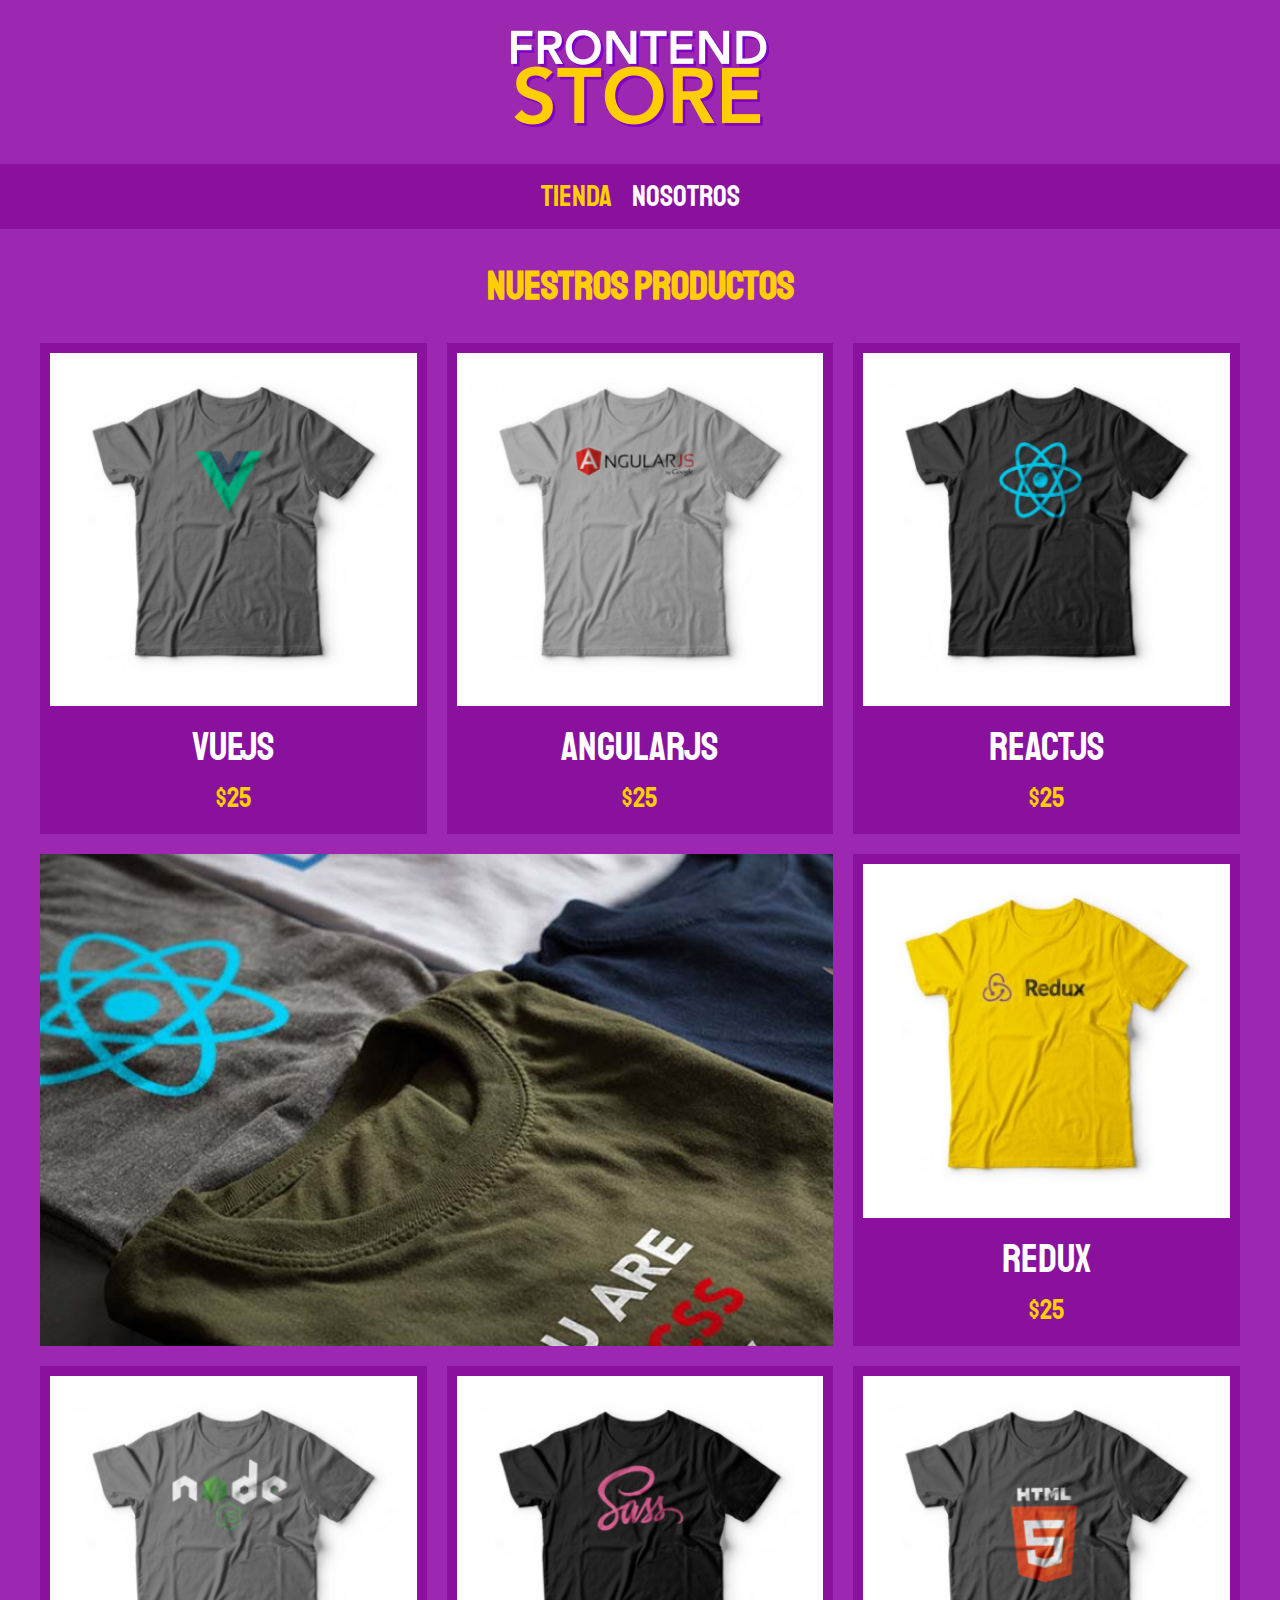
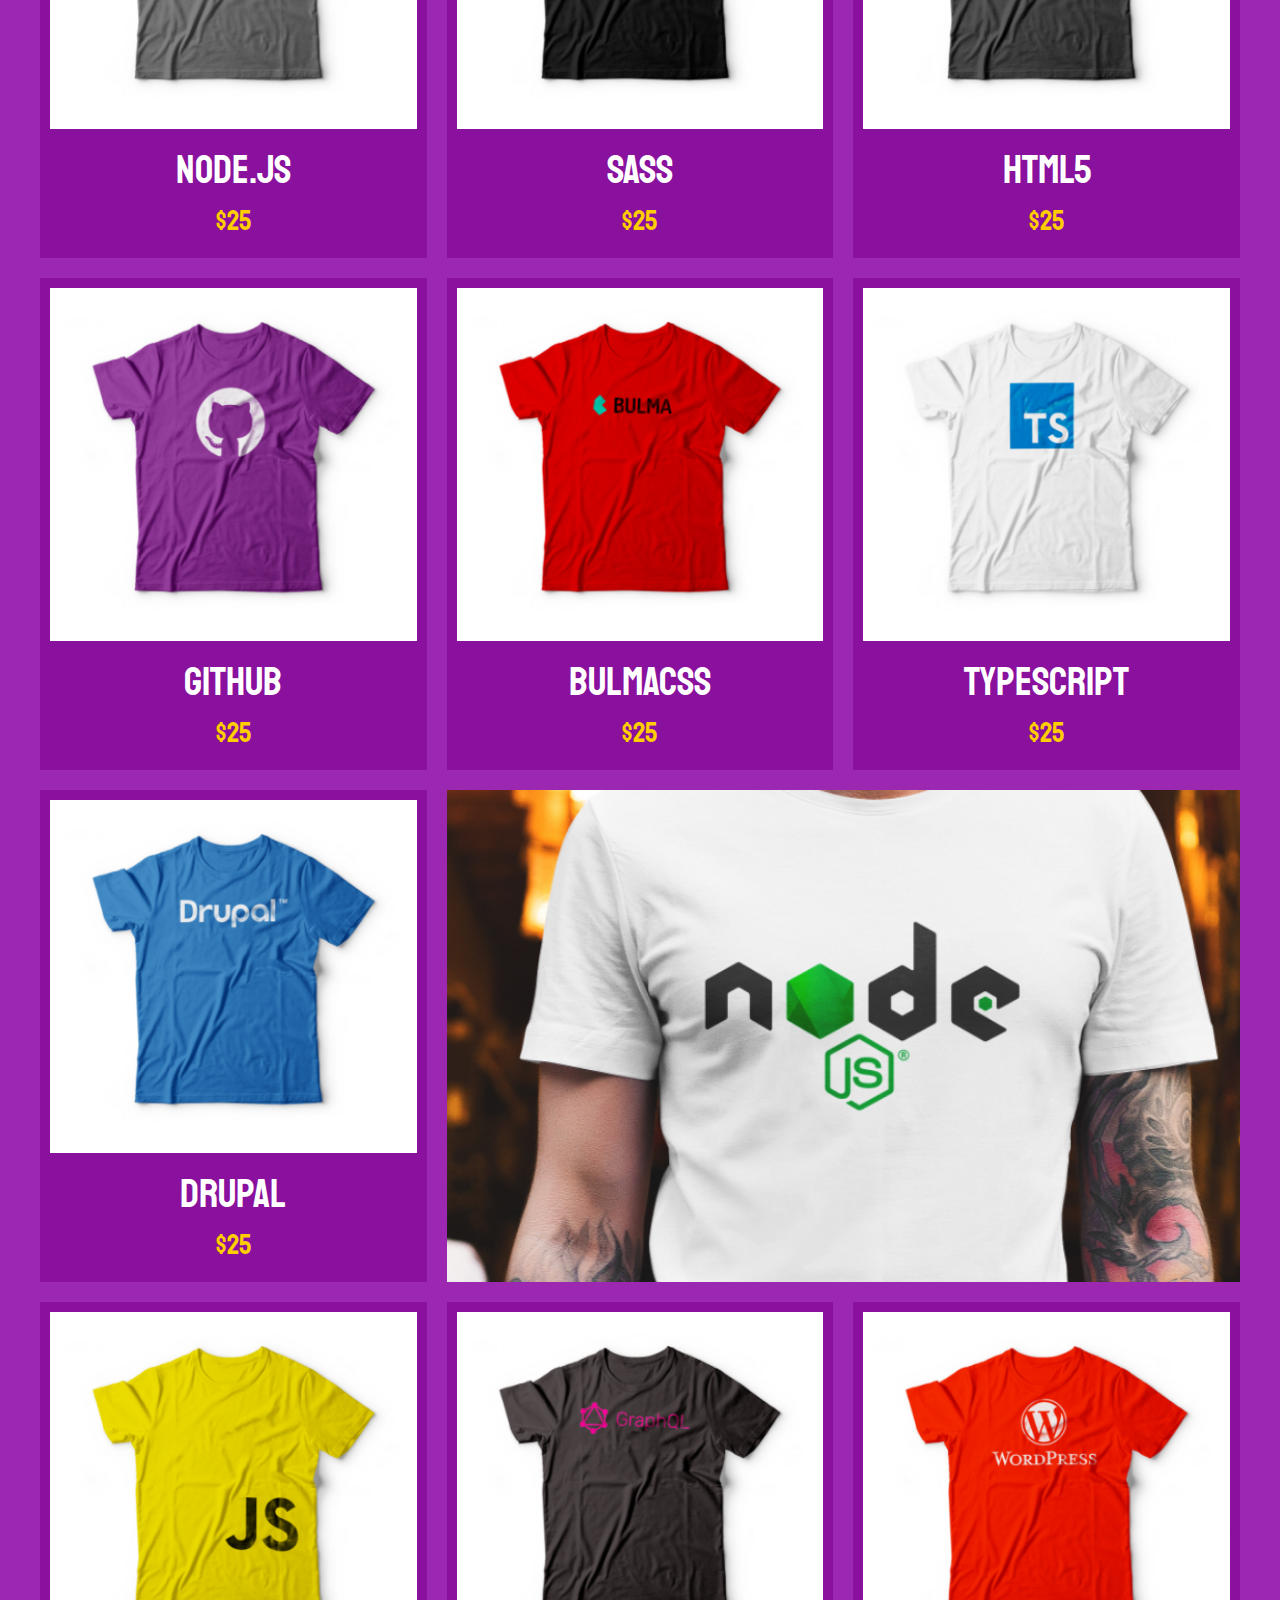
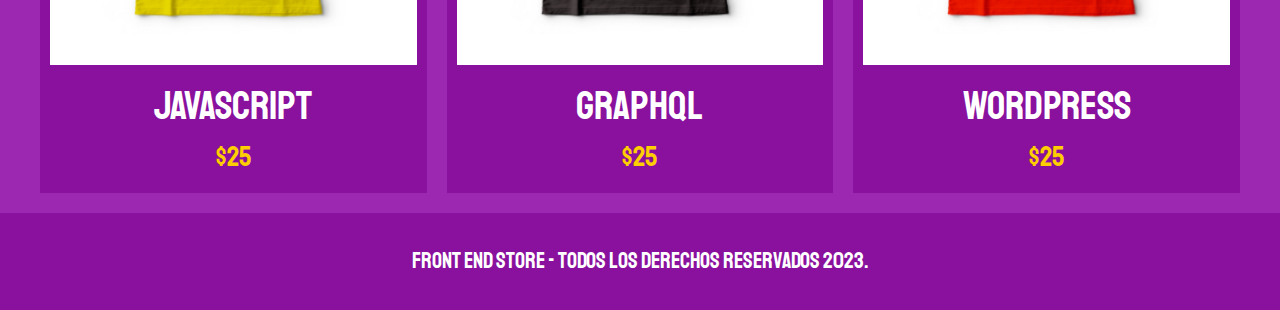
<file: index.html>
<!DOCTYPE html>
<html lang="en">
<head>
    <meta charset="UTF-8">
    <meta name="viewport" content="width=device-width, initial-scale=1.0">
    <title>FrontEnd Store</title>
    <link rel="stylesheet" href="css/normalize.css">   

    <link rel="preconnect" href="https://fonts.googleapis.com">
    <link rel="preconnect" href="https://fonts.gstatic.com" crossorigin>
    <link href="https://fonts.googleapis.com/css2?family=Krub:wght@400;700&family=Staatliches&display=swap" rel="stylesheet">
    <link rel="stylesheet" href="css/style.css">
</head>
<body>
    <header class="header">
        <a href="index.html">
            <img class="header__logo" src="img/logo.png" alt="Logotipo">
        </a>
    </header>

    <nav class="navegacion">
        <a class="navegacion__enlace navegacion__enlace--activo" href="index.html">Tienda</a>
        <a class="navegacion__enlace" href="nosotros.html">Nosotros</a>
    </nav>

    <main class="contenedor">
        <h1>Nuestros Productos</h1>
        <div class="grid">
            <div class="producto">

                <a href="producto.html">

                    <img class="producto__imagen" src="img/1.jpg" alt="imagen camisa">
                    <div class="producto__informacion">
                        <p class="producto__nombre">VueJS</p>
                        <p class="producto__precio">$25</p>
                    </div>

                </a>

            </div>  <!--.producto -->
            <div class="producto">

                <a href="producto.html">

                    <img class="producto__imagen" src="img/2.jpg" alt="imagen camisa">
                    <div class="producto__informacion">
                        <p class="producto__nombre">AngularJS</p>
                        <p class="producto__precio">$25</p>
                    </div>

                </a>

            </div>  <!--.producto -->

            <div class="producto">

                <a href="producto.html">

                    <img class="producto__imagen" src="img/3.jpg" alt="imagen camisa">
                    <div class="producto__informacion">
                        <p class="producto__nombre">ReactJS</p>
                        <p class="producto__precio">$25</p>
                    </div>

                </a>

            </div>  <!--.producto -->
            <div class="producto">

                <a href="producto.html">

                    <img class="producto__imagen" src="img/4.jpg" alt="imagen camisa">
                    <div class="producto__informacion">
                        <p class="producto__nombre">Redux</p>
                        <p class="producto__precio">$25</p>
                    </div>

                </a>

            </div>  <!--.producto -->
            <div class="producto">

                <a href="producto.html">

                    <img class="producto__imagen" src="img/5.jpg" alt="imagen camisa">
                    <div class="producto__informacion">
                        <p class="producto__nombre">Node.js</p>
                        <p class="producto__precio">$25</p>
                    </div>

                </a>

            </div>  <!--.producto -->
            <div class="producto">

                <a href="producto.html">

                    <img class="producto__imagen" src="img/6.jpg" alt="imagen camisa">
                    <div class="producto__informacion">
                        <p class="producto__nombre">SASS</p>
                        <p class="producto__precio">$25</p>
                    </div>

                </a>

            </div>  <!--.producto -->
            <div class="producto">

                <a href="producto.html">

                    <img class="producto__imagen" src="img/7.jpg" alt="imagen camisa">
                    <div class="producto__informacion">
                        <p class="producto__nombre">HTML5</p>
                        <p class="producto__precio">$25</p>
                    </div>

                </a>

            </div>  <!--.producto -->
            <div class="producto">

                <a href="producto.html">

                    <img class="producto__imagen" src="img/8.jpg" alt="imagen camisa">
                    <div class="producto__informacion">
                        <p class="producto__nombre">Github</p>
                        <p class="producto__precio">$25</p>
                    </div>

                </a>

            </div>  <!--.producto -->
            <div class="producto">

                <a href="producto.html">

                    <img class="producto__imagen" src="img/9.jpg" alt="imagen camisa">
                    <div class="producto__informacion">
                        <p class="producto__nombre">BulmaCSS</p>
                        <p class="producto__precio">$25</p>
                    </div>

                </a>

            </div>  <!--.producto -->
            <div class="producto">

                <a href="producto.html">

                    <img class="producto__imagen" src="img/10.jpg" alt="imagen camisa">
                    <div class="producto__informacion">
                        <p class="producto__nombre">TypeScript</p>
                        <p class="producto__precio">$25</p>
                    </div>

                </a>

            </div>  <!--.producto -->
            <div class="producto">

                <a href="producto.html">

                    <img class="producto__imagen" src="img/11.jpg" alt="imagen camisa">
                    <div class="producto__informacion">
                        <p class="producto__nombre">Drupal</p>
                        <p class="producto__precio">$25</p>
                    </div>

                </a>

            </div>  <!--.producto -->
            <div class="producto">

                <a href="producto.html">

                    <img class="producto__imagen" src="img/12.jpg" alt="imagen camisa">
                    <div class="producto__informacion">
                        <p class="producto__nombre">JavaScript</p>
                        <p class="producto__precio">$25</p>
                    </div>

                </a>

            </div>  <!--.producto -->
            <div class="producto">

                <a href="producto.html">

                    <img class="producto__imagen" src="img/13.jpg" alt="imagen camisa">
                    <div class="producto__informacion">
                        <p class="producto__nombre">GraphQL</p>
                        <p class="producto__precio">$25</p>
                    </div>

                </a>

            </div>  <!--.producto -->
            <div class="producto">

                <a href="producto.html">

                    <img class="producto__imagen" src="img/14.jpg" alt="imagen camisa">
                    <div class="producto__informacion">
                        <p class="producto__nombre">WordPress</p>
                        <p class="producto__precio">$25</p>
                    </div>

                </a>

            </div>  <!--.producto -->

            <div class="grafico grafico--camisas"></div>
            <div class="grafico grafico--node"></div>

        </div>
    </main>

    <footer class="footer">
        <p class="footer__texto">Front End Store - Todos los derechos Reservados 2023.</p>
    </footer>
</body>
</html>
</file>
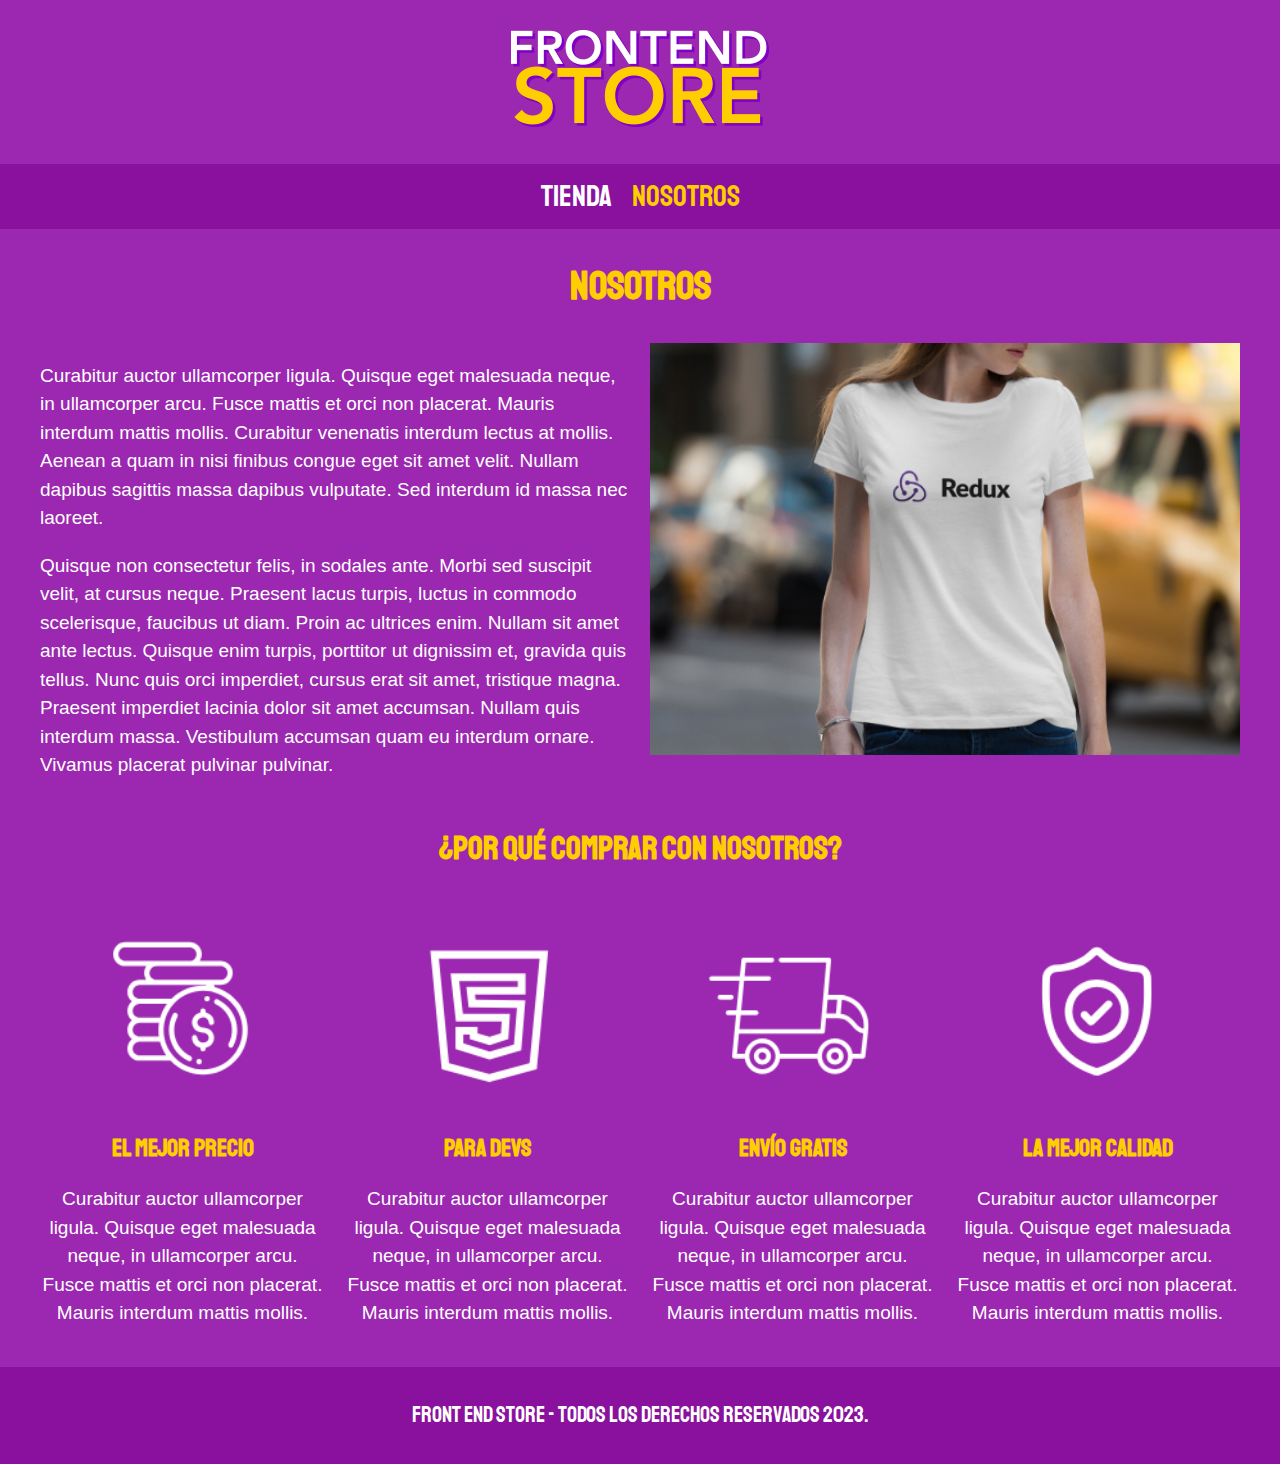
<file: nosotros.html>
<!DOCTYPE html>
<html lang="en">
<head>
    <meta charset="UTF-8">
    <meta name="viewport" content="width=device-width, initial-scale=1.0">
    <title>FrontEnd Store</title>
    <link rel="stylesheet" href="css/normalize.css">   

    <link rel="preconnect" href="https://fonts.googleapis.com">
    <link rel="preconnect" href="https://fonts.gstatic.com" crossorigin>
    <link href="https://fonts.googleapis.com/css2?family=Krub:wght@400;700&family=Staatliches&display=swap" rel="stylesheet">
    <link rel="stylesheet" href="css/style.css">
</head>
<body>
    <header class="header">
        <a href="index.html">
            <img class="header__logo" src="img/logo.png" alt="Logotipo">
        </a>
    </header>

    <nav class="navegacion">
        <a class="navegacion__enlace" href="index.html">Tienda</a>
        <a class="navegacion__enlace  navegacion__enlace--activo" href="nosotros.html">Nosotros</a>
    </nav>

    <main class="contenedor">
        <h1>Nosotros</h1>
            <div class="nosotros">

                <div class="nosotros__contenido">
                    <p>Curabitur auctor ullamcorper ligula. Quisque eget malesuada neque, in ullamcorper arcu. Fusce mattis et orci non placerat. 
                        Mauris interdum mattis mollis. Curabitur venenatis interdum lectus at mollis. 
                        Aenean a quam in nisi finibus congue eget sit amet velit. Nullam dapibus sagittis massa dapibus vulputate. 
                        Sed interdum id massa nec laoreet.</p>
                    <p>Quisque non consectetur felis, in sodales ante. Morbi sed suscipit velit, at cursus neque. Praesent lacus turpis, 
                        luctus in commodo scelerisque, faucibus ut diam. Proin ac ultrices enim. Nullam sit amet ante lectus. 
                        Quisque enim turpis, porttitor ut dignissim et, gravida quis tellus. Nunc quis orci imperdiet, 
                        cursus erat sit amet, tristique magna. Praesent imperdiet lacinia dolor sit amet accumsan. 
                        Nullam quis interdum massa. Vestibulum accumsan quam eu interdum ornare. Vivamus placerat pulvinar pulvinar.</p>
                </div>
                <img class="nosotros__imagen" src="img/nosotros.jpg" alt="imagen nosotros">

            </div>
    </main>

    <section class="contenedor comprar">
        <h2 class="comprar__titulo">¿Por qué Comprar con nosotros?</h2>

        <div class="bloques">
            <div class="bloque">
                <img class="bloque__imagen"  src="img/icono_1.png" alt="por qué comprar">
                <h3 class="bloque__titulo">El Mejor Precio</h3>
                <p>Curabitur auctor ullamcorper ligula. Quisque eget malesuada neque, in ullamcorper arcu. Fusce mattis et orci non placerat. 
                    Mauris interdum mattis mollis.</p>
            </div> <!--.bloque-->

            <div class="bloque">
                <img class="bloque__imagen" src="img/icono_2.png" alt="por qué comprar">
                <h3 class="bloque__titulo">Para Devs</h3>
                <p>Curabitur auctor ullamcorper ligula. Quisque eget malesuada neque, in ullamcorper arcu. Fusce mattis et orci non placerat. 
                    Mauris interdum mattis mollis.</p>
            </div> <!--.bloque-->

            <div class="bloque">
                <img class="bloque__imagen" src="img/icono_3.png" alt="por qué comprar">
                <h3 class="bloque__titulo">Envío Gratis</h3>
                <p>Curabitur auctor ullamcorper ligula. Quisque eget malesuada neque, in ullamcorper arcu. Fusce mattis et orci non placerat. 
                    Mauris interdum mattis mollis.</p>
            </div> <!--.bloque-->

            <div class="bloque">
                <img class="bloque__imagen" src="img/icono_4.png" alt="por qué comprar">
                <h3 class="bloque__titulo">La Mejor Calidad</h3>
                <p>Curabitur auctor ullamcorper ligula. Quisque eget malesuada neque, in ullamcorper arcu. Fusce mattis et orci non placerat. 
                    Mauris interdum mattis mollis.</p>
            </div> <!--.bloque-->

        </div> <!--.bloques-->

    </section>

    <footer class="footer">
        <p class="footer__texto">Front End Store - Todos los derechos Reservados 2023.</p>
    </footer>
</body>
</html>
</file>
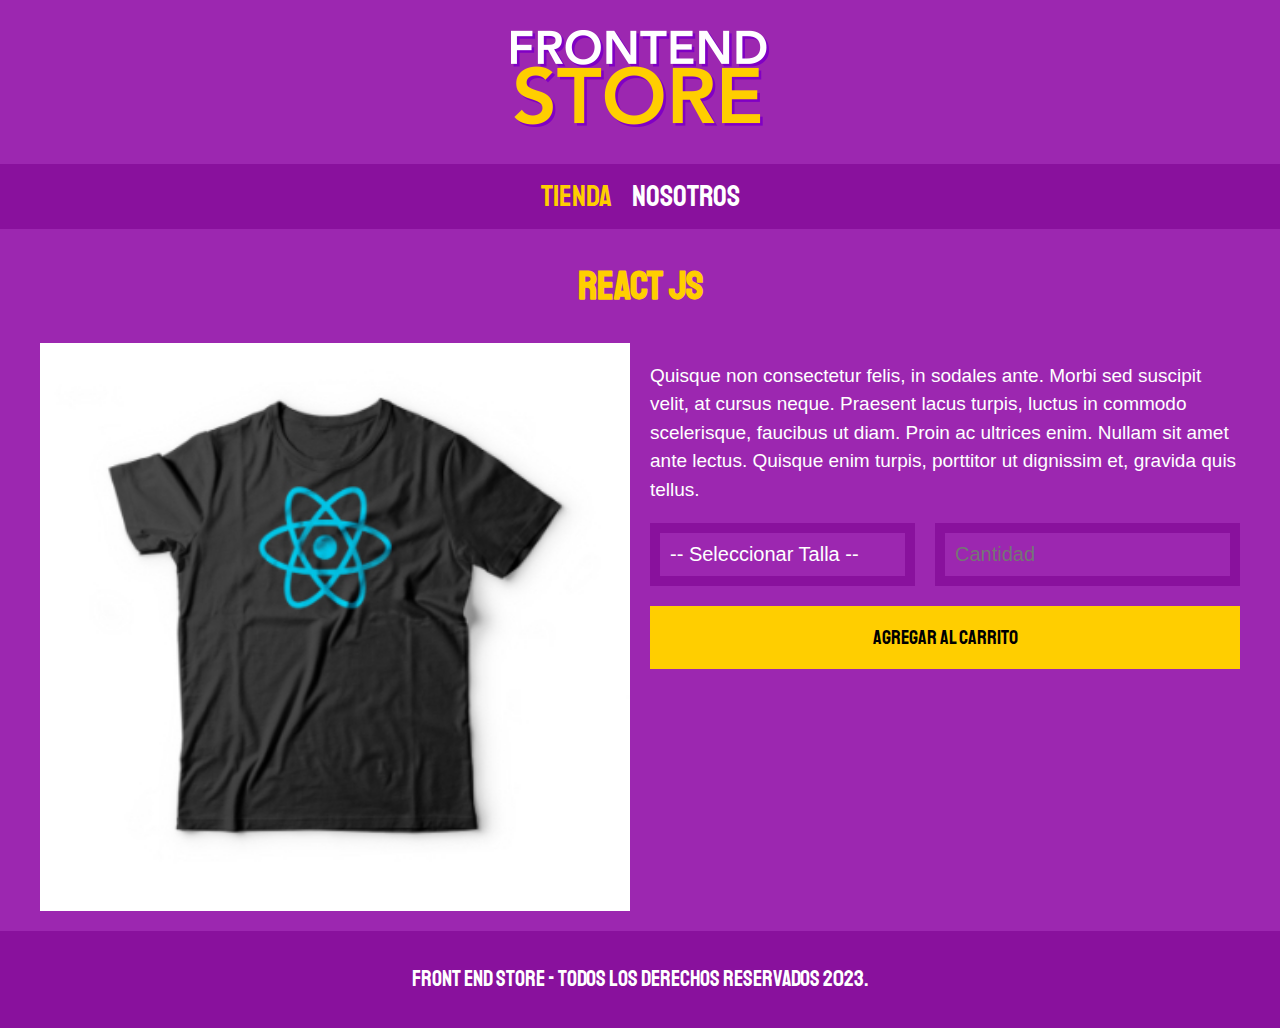
<file: producto.html>
<!DOCTYPE html>
<html lang="en">
<head>
    <meta charset="UTF-8">
    <meta name="viewport" content="width=device-width, initial-scale=1.0">
    <title>FrontEnd Store</title>
    <link rel="stylesheet" href="css/normalize.css">   

    <link rel="preconnect" href="https://fonts.googleapis.com">
    <link rel="preconnect" href="https://fonts.gstatic.com" crossorigin>
    <link href="https://fonts.googleapis.com/css2?family=Krub:wght@400;700&family=Staatliches&display=swap" rel="stylesheet">
    <link rel="stylesheet" href="css/style.css">
</head>
<body>
    <header class="header">
        <a href="index.html">
            <img class="header__logo" src="img/logo.png" alt="Logotipo">
        </a>
    </header>

    <nav class="navegacion">
        <a class="navegacion__enlace navegacion__enlace--activo" href="index.html">Tienda</a>
        <a class="navegacion__enlace" href="nosotros.html">Nosotros</a>
    </nav>

    <main class="contenedor">
        <h1>React JS</h1>
        <div class="camisa">
            <img class="camisa__imagen" src="img/3.jpg" alt="Imagen Del Producto">

            <div class="camisa__contenido">
                <p>Quisque non consectetur felis, in sodales ante. Morbi sed suscipit velit, at cursus neque. Praesent lacus turpis, 
                    luctus in commodo scelerisque, faucibus ut diam. Proin ac ultrices enim. Nullam sit amet ante lectus. 
                    Quisque enim turpis, porttitor ut dignissim et, gravida quis tellus.</p>

                
                    <fomr class="formulario">
                        <select class="formulario__campo">
                            <option disabled selected>-- Seleccionar Talla --</option>
                            <option>Chica</option>
                            <option>Mediana</option>
                            <option>Grande</option>
                        </select>
                        <input class="formulario__campo" type="number" placeholder="Cantidad" min="1">
                        <input class="formulario__submit" type="submit" value="Agregar al Carrito">
                    </fomr>

            </div>
        </div>
    </main>

    <footer class="footer">
        <p class="footer__texto">Front End Store - Todos los derechos Reservados 2023.</p>
    </footer>
</body>
</html>
</file>
<file: css/style.css>
:root {
    --primario: #9C27B0;
    --primarioOscuro: #89119D;
    --secundario: #FFCE00;
    --secundarioOscuro: #d3a900;
    --blanco : #FFF;
    --negro: #000;


    --fuentePrincipal: 'Staatliches', sans-serif;
}

html {
    box-sizing: border-box;
    font-size: 62.5%;
  }
  *, *:before, *:after {
    box-sizing: inherit;
  }

  /** Globales **/

  body {
     background-color: var(--primario);
     font-size: 1.6rem;
     line-height: 1.5;
  }

  p {
    font-size: 1.9rem;
    font-family: Arial, Helvetica, sans-serif;
    color: var(--blanco);
  }

  a {
    text-decoration: none;
  }
  img {
    width: 100%;
  }
  .contenedor {
    max-width: 120rem;
    margin: 0 auto;
  }
  h1, h2, h3 {
    text-align: center;
    color: var(--secundario);
    font-family: var(--fuentePrincipal);
  }
  h1 {
    font-size: 4rem;
  }
  h2 {
    font-size: 3.2rem;
  }
  h3 {
    font-size: 2.4rem;
  }

  /** Header **/
  .header {
    display: flex;
    justify-content: center;
  }

  .header__logo {
    margin: 3rem 0;
  }

  /** Footer **/

  .footer {
    background-color: var(--primarioOscuro);
    padding: 1rem 0;
    margin-top: 2rem;
  }

  .footer__texto {
    font-family: var(--fuentePrincipal);
    text-align: center;
    font-size: 2.2rem;
  }

  /** Navegacion **/
  .navegacion {
    background-color: var(--primarioOscuro);
    padding: 1rem 0;
    display: flex;
    justify-content: center;
    gap: 2rem;  
  }

  .navegacion__enlace {
    font-family: var(--fuentePrincipal);
    color: var(--blanco);
    font-size: 3rem;
    
  }

  .navegacion__enlace--activo,
  .navegacion__enlace:hover {
    color: var(--secundario);
  }

  /** GRID **/

  .grid{
    display: grid;
    grid-template-columns: repeat(2, 1fr);
    gap: 2rem;
  }

  @media (min-width: 768px) {
    .grid {
      grid-template-columns: repeat(3, 1fr);
    }
  }

  /** Productos **/

  .producto {
    background-color: var(--primarioOscuro);
    padding: 1rem;
  }

 

  .producto__nombre {
    font-size: 4rem;
  }

  .producto__precio {
    font-size: 2.8rem;
    color: var(--secundario);
  }

  .producto__nombre,
  .producto__precio {
    font-family: var(--fuentePrincipal);
    margin: 1rem 0;
    text-align: center;
    line-height: 1.2;
  }

  /** GRAFICOS **/

  .grafico {
    min-height: 30rem;
    background-repeat: no-repeat;
    background-size: cover;
    grid-column: 1 / 3;
  }

  .grafico--camisas {
    grid-row: 2 /3;
    background-image: url(../img/grafico1.jpg);
  }

  .grafico--node {
    background-image: url(../img/grafico2.jpg);
    grid-row: 8 / 9;
  }

  @media (min-width: 768px) {
    
    .grafico--node {
      grid-row: 5 / 6;
      grid-column: 2 / 4;
    }

  }

  /** NOSOTROS **/

  .nosotros {
    display: grid;
    grid-template-rows: repeat(2, auto);
  }

  @media (min-width: 768px) {
    .nosotros {
      grid-template-columns: repeat(2, 1fr);
      column-gap: 2rem;
    }
  }



  .nosotros__imagen {
    grid-row: 1 / 2;
  }

  @media (min-width: 768px) {
    .nosotros__imagen {
      grid-column: 2 / 3;
    }
  }

  /** BLOQUES **/
  .bloques {
    display: grid;
    grid-template-columns: repeat(2, 1fr);
    gap: 2rem;
  }

  @media (min-width: 768px) {
    .bloques {

      grid-template-columns: repeat(4, 1fr);

    }
  }

  .bloque {
    text-align: center;
  }



  .bloque__titulo {
    margin: 0;
  }

  @media (min-width: 768px) {
    .camisa {
        display: grid;
        grid-template-columns: repeat(2, 1fr);
        column-gap: 2rem;
    }
  }

  /** FORMULARIO **/

  .formulario {
      display: grid;
      grid-template-columns: repeat(2, 1fr);
      gap: 2rem;
  }

  .formulario__campo {
    border: 1rem solid var(--primarioOscuro); 
    background-color: transparent;
    color: var(--blanco);
    font-size: 2rem;
    font-family: Arial, Helvetica, sans-serif;
    padding: 1rem;
    appearance: none;

    /** OTRA FORMA DE HACERLO **/

    /* border-color: var(--primarioOscuro);
       border-width: 1rem;
       border-style: solid;*/

  }

  .formulario__submit {
    background-color: var(--secundario);
    border: none;
    font-size: 2rem;
    font-family: var(--fuentePrincipal);
    padding: 2rem;
    transition: background-color .3s ease;
    grid-column:  1 / 3;
  }
  .formulario__submit:hover {
    cursor: pointer;
    background-color: var(--secundarioOscuro);
  }
</file>
